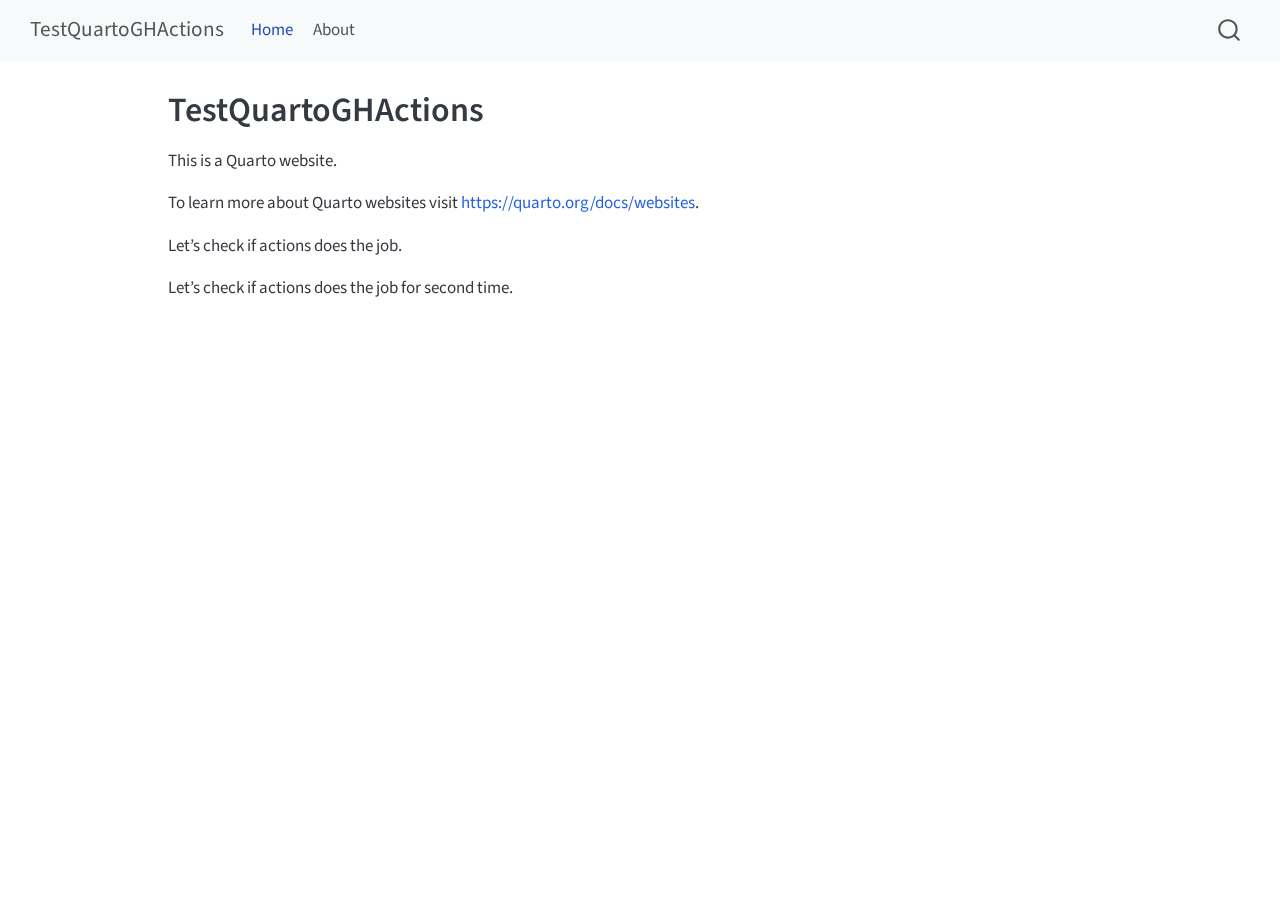
<file: index.html>
<!DOCTYPE html>
<html xmlns="http://www.w3.org/1999/xhtml" lang="en" xml:lang="en"><head>

<meta charset="utf-8">
<meta name="generator" content="quarto-1.6.37">

<meta name="viewport" content="width=device-width, initial-scale=1.0, user-scalable=yes">


<title>TestQuartoGHActions</title>
<style>
code{white-space: pre-wrap;}
span.smallcaps{font-variant: small-caps;}
div.columns{display: flex; gap: min(4vw, 1.5em);}
div.column{flex: auto; overflow-x: auto;}
div.hanging-indent{margin-left: 1.5em; text-indent: -1.5em;}
ul.task-list{list-style: none;}
ul.task-list li input[type="checkbox"] {
  width: 0.8em;
  margin: 0 0.8em 0.2em -1em; /* quarto-specific, see https://github.com/quarto-dev/quarto-cli/issues/4556 */ 
  vertical-align: middle;
}
</style>


<script src="site_libs/quarto-nav/quarto-nav.js"></script>
<script src="site_libs/quarto-nav/headroom.min.js"></script>
<script src="site_libs/clipboard/clipboard.min.js"></script>
<script src="site_libs/quarto-search/autocomplete.umd.js"></script>
<script src="site_libs/quarto-search/fuse.min.js"></script>
<script src="site_libs/quarto-search/quarto-search.js"></script>
<meta name="quarto:offset" content="./">
<script src="site_libs/quarto-html/quarto.js"></script>
<script src="site_libs/quarto-html/popper.min.js"></script>
<script src="site_libs/quarto-html/tippy.umd.min.js"></script>
<script src="site_libs/quarto-html/anchor.min.js"></script>
<link href="site_libs/quarto-html/tippy.css" rel="stylesheet">
<link href="site_libs/quarto-html/quarto-syntax-highlighting-29e2c20b02301cfff04dc8050bf30c7e.css" rel="stylesheet" id="quarto-text-highlighting-styles">
<script src="site_libs/bootstrap/bootstrap.min.js"></script>
<link href="site_libs/bootstrap/bootstrap-icons.css" rel="stylesheet">
<link href="site_libs/bootstrap/bootstrap-19bbcc6d301408316d57746eade88bff.min.css" rel="stylesheet" append-hash="true" id="quarto-bootstrap" data-mode="light">
<script id="quarto-search-options" type="application/json">{
  "location": "navbar",
  "copy-button": false,
  "collapse-after": 3,
  "panel-placement": "end",
  "type": "overlay",
  "limit": 50,
  "keyboard-shortcut": [
    "f",
    "/",
    "s"
  ],
  "show-item-context": false,
  "language": {
    "search-no-results-text": "No results",
    "search-matching-documents-text": "matching documents",
    "search-copy-link-title": "Copy link to search",
    "search-hide-matches-text": "Hide additional matches",
    "search-more-match-text": "more match in this document",
    "search-more-matches-text": "more matches in this document",
    "search-clear-button-title": "Clear",
    "search-text-placeholder": "",
    "search-detached-cancel-button-title": "Cancel",
    "search-submit-button-title": "Submit",
    "search-label": "Search"
  }
}</script>


<link rel="stylesheet" href="styles.css">
</head>

<body class="nav-fixed">

<div id="quarto-search-results"></div>
  <header id="quarto-header" class="headroom fixed-top">
    <nav class="navbar navbar-expand-lg " data-bs-theme="dark">
      <div class="navbar-container container-fluid">
      <div class="navbar-brand-container mx-auto">
    <a class="navbar-brand" href="./index.html">
    <span class="navbar-title">TestQuartoGHActions</span>
    </a>
  </div>
            <div id="quarto-search" class="" title="Search"></div>
          <button class="navbar-toggler" type="button" data-bs-toggle="collapse" data-bs-target="#navbarCollapse" aria-controls="navbarCollapse" role="menu" aria-expanded="false" aria-label="Toggle navigation" onclick="if (window.quartoToggleHeadroom) { window.quartoToggleHeadroom(); }">
  <span class="navbar-toggler-icon"></span>
</button>
          <div class="collapse navbar-collapse" id="navbarCollapse">
            <ul class="navbar-nav navbar-nav-scroll me-auto">
  <li class="nav-item">
    <a class="nav-link active" href="./index.html" aria-current="page"> 
<span class="menu-text">Home</span></a>
  </li>  
  <li class="nav-item">
    <a class="nav-link" href="./about.html"> 
<span class="menu-text">About</span></a>
  </li>  
</ul>
          </div> <!-- /navcollapse -->
            <div class="quarto-navbar-tools">
</div>
      </div> <!-- /container-fluid -->
    </nav>
</header>
<!-- content -->
<div id="quarto-content" class="quarto-container page-columns page-rows-contents page-layout-article page-navbar">
<!-- sidebar -->
<!-- margin-sidebar -->
    <div id="quarto-margin-sidebar" class="sidebar margin-sidebar zindex-bottom">
        
    </div>
<!-- main -->
<main class="content" id="quarto-document-content">

<header id="title-block-header" class="quarto-title-block default">
<div class="quarto-title">
<h1 class="title">TestQuartoGHActions</h1>
</div>



<div class="quarto-title-meta">

    
  
    
  </div>
  


</header>


<p>This is a Quarto website.</p>
<p>To learn more about Quarto websites visit <a href="https://quarto.org/docs/websites" class="uri">https://quarto.org/docs/websites</a>.</p>
<p>Let’s check if actions does the job.</p>
<p>Let’s check if actions does the job for second time.</p>



</main> <!-- /main -->
<script id="quarto-html-after-body" type="application/javascript">
window.document.addEventListener("DOMContentLoaded", function (event) {
  const toggleBodyColorMode = (bsSheetEl) => {
    const mode = bsSheetEl.getAttribute("data-mode");
    const bodyEl = window.document.querySelector("body");
    if (mode === "dark") {
      bodyEl.classList.add("quarto-dark");
      bodyEl.classList.remove("quarto-light");
    } else {
      bodyEl.classList.add("quarto-light");
      bodyEl.classList.remove("quarto-dark");
    }
  }
  const toggleBodyColorPrimary = () => {
    const bsSheetEl = window.document.querySelector("link#quarto-bootstrap");
    if (bsSheetEl) {
      toggleBodyColorMode(bsSheetEl);
    }
  }
  toggleBodyColorPrimary();  
  const icon = "";
  const anchorJS = new window.AnchorJS();
  anchorJS.options = {
    placement: 'right',
    icon: icon
  };
  anchorJS.add('.anchored');
  const isCodeAnnotation = (el) => {
    for (const clz of el.classList) {
      if (clz.startsWith('code-annotation-')) {                     
        return true;
      }
    }
    return false;
  }
  const onCopySuccess = function(e) {
    // button target
    const button = e.trigger;
    // don't keep focus
    button.blur();
    // flash "checked"
    button.classList.add('code-copy-button-checked');
    var currentTitle = button.getAttribute("title");
    button.setAttribute("title", "Copied!");
    let tooltip;
    if (window.bootstrap) {
      button.setAttribute("data-bs-toggle", "tooltip");
      button.setAttribute("data-bs-placement", "left");
      button.setAttribute("data-bs-title", "Copied!");
      tooltip = new bootstrap.Tooltip(button, 
        { trigger: "manual", 
          customClass: "code-copy-button-tooltip",
          offset: [0, -8]});
      tooltip.show();    
    }
    setTimeout(function() {
      if (tooltip) {
        tooltip.hide();
        button.removeAttribute("data-bs-title");
        button.removeAttribute("data-bs-toggle");
        button.removeAttribute("data-bs-placement");
      }
      button.setAttribute("title", currentTitle);
      button.classList.remove('code-copy-button-checked');
    }, 1000);
    // clear code selection
    e.clearSelection();
  }
  const getTextToCopy = function(trigger) {
      const codeEl = trigger.previousElementSibling.cloneNode(true);
      for (const childEl of codeEl.children) {
        if (isCodeAnnotation(childEl)) {
          childEl.remove();
        }
      }
      return codeEl.innerText;
  }
  const clipboard = new window.ClipboardJS('.code-copy-button:not([data-in-quarto-modal])', {
    text: getTextToCopy
  });
  clipboard.on('success', onCopySuccess);
  if (window.document.getElementById('quarto-embedded-source-code-modal')) {
    const clipboardModal = new window.ClipboardJS('.code-copy-button[data-in-quarto-modal]', {
      text: getTextToCopy,
      container: window.document.getElementById('quarto-embedded-source-code-modal')
    });
    clipboardModal.on('success', onCopySuccess);
  }
    var localhostRegex = new RegExp(/^(?:http|https):\/\/localhost\:?[0-9]*\//);
    var mailtoRegex = new RegExp(/^mailto:/);
      var filterRegex = new RegExp("https:\/\/AlbertProfe\.github\.io\/quartoGHActions\/");
    var isInternal = (href) => {
        return filterRegex.test(href) || localhostRegex.test(href) || mailtoRegex.test(href);
    }
    // Inspect non-navigation links and adorn them if external
 	var links = window.document.querySelectorAll('a[href]:not(.nav-link):not(.navbar-brand):not(.toc-action):not(.sidebar-link):not(.sidebar-item-toggle):not(.pagination-link):not(.no-external):not([aria-hidden]):not(.dropdown-item):not(.quarto-navigation-tool):not(.about-link)');
    for (var i=0; i<links.length; i++) {
      const link = links[i];
      if (!isInternal(link.href)) {
        // undo the damage that might have been done by quarto-nav.js in the case of
        // links that we want to consider external
        if (link.dataset.originalHref !== undefined) {
          link.href = link.dataset.originalHref;
        }
      }
    }
  function tippyHover(el, contentFn, onTriggerFn, onUntriggerFn) {
    const config = {
      allowHTML: true,
      maxWidth: 500,
      delay: 100,
      arrow: false,
      appendTo: function(el) {
          return el.parentElement;
      },
      interactive: true,
      interactiveBorder: 10,
      theme: 'quarto',
      placement: 'bottom-start',
    };
    if (contentFn) {
      config.content = contentFn;
    }
    if (onTriggerFn) {
      config.onTrigger = onTriggerFn;
    }
    if (onUntriggerFn) {
      config.onUntrigger = onUntriggerFn;
    }
    window.tippy(el, config); 
  }
  const noterefs = window.document.querySelectorAll('a[role="doc-noteref"]');
  for (var i=0; i<noterefs.length; i++) {
    const ref = noterefs[i];
    tippyHover(ref, function() {
      // use id or data attribute instead here
      let href = ref.getAttribute('data-footnote-href') || ref.getAttribute('href');
      try { href = new URL(href).hash; } catch {}
      const id = href.replace(/^#\/?/, "");
      const note = window.document.getElementById(id);
      if (note) {
        return note.innerHTML;
      } else {
        return "";
      }
    });
  }
  const xrefs = window.document.querySelectorAll('a.quarto-xref');
  const processXRef = (id, note) => {
    // Strip column container classes
    const stripColumnClz = (el) => {
      el.classList.remove("page-full", "page-columns");
      if (el.children) {
        for (const child of el.children) {
          stripColumnClz(child);
        }
      }
    }
    stripColumnClz(note)
    if (id === null || id.startsWith('sec-')) {
      // Special case sections, only their first couple elements
      const container = document.createElement("div");
      if (note.children && note.children.length > 2) {
        container.appendChild(note.children[0].cloneNode(true));
        for (let i = 1; i < note.children.length; i++) {
          const child = note.children[i];
          if (child.tagName === "P" && child.innerText === "") {
            continue;
          } else {
            container.appendChild(child.cloneNode(true));
            break;
          }
        }
        if (window.Quarto?.typesetMath) {
          window.Quarto.typesetMath(container);
        }
        return container.innerHTML
      } else {
        if (window.Quarto?.typesetMath) {
          window.Quarto.typesetMath(note);
        }
        return note.innerHTML;
      }
    } else {
      // Remove any anchor links if they are present
      const anchorLink = note.querySelector('a.anchorjs-link');
      if (anchorLink) {
        anchorLink.remove();
      }
      if (window.Quarto?.typesetMath) {
        window.Quarto.typesetMath(note);
      }
      if (note.classList.contains("callout")) {
        return note.outerHTML;
      } else {
        return note.innerHTML;
      }
    }
  }
  for (var i=0; i<xrefs.length; i++) {
    const xref = xrefs[i];
    tippyHover(xref, undefined, function(instance) {
      instance.disable();
      let url = xref.getAttribute('href');
      let hash = undefined; 
      if (url.startsWith('#')) {
        hash = url;
      } else {
        try { hash = new URL(url).hash; } catch {}
      }
      if (hash) {
        const id = hash.replace(/^#\/?/, "");
        const note = window.document.getElementById(id);
        if (note !== null) {
          try {
            const html = processXRef(id, note.cloneNode(true));
            instance.setContent(html);
          } finally {
            instance.enable();
            instance.show();
          }
        } else {
          // See if we can fetch this
          fetch(url.split('#')[0])
          .then(res => res.text())
          .then(html => {
            const parser = new DOMParser();
            const htmlDoc = parser.parseFromString(html, "text/html");
            const note = htmlDoc.getElementById(id);
            if (note !== null) {
              const html = processXRef(id, note);
              instance.setContent(html);
            } 
          }).finally(() => {
            instance.enable();
            instance.show();
          });
        }
      } else {
        // See if we can fetch a full url (with no hash to target)
        // This is a special case and we should probably do some content thinning / targeting
        fetch(url)
        .then(res => res.text())
        .then(html => {
          const parser = new DOMParser();
          const htmlDoc = parser.parseFromString(html, "text/html");
          const note = htmlDoc.querySelector('main.content');
          if (note !== null) {
            // This should only happen for chapter cross references
            // (since there is no id in the URL)
            // remove the first header
            if (note.children.length > 0 && note.children[0].tagName === "HEADER") {
              note.children[0].remove();
            }
            const html = processXRef(null, note);
            instance.setContent(html);
          } 
        }).finally(() => {
          instance.enable();
          instance.show();
        });
      }
    }, function(instance) {
    });
  }
      let selectedAnnoteEl;
      const selectorForAnnotation = ( cell, annotation) => {
        let cellAttr = 'data-code-cell="' + cell + '"';
        let lineAttr = 'data-code-annotation="' +  annotation + '"';
        const selector = 'span[' + cellAttr + '][' + lineAttr + ']';
        return selector;
      }
      const selectCodeLines = (annoteEl) => {
        const doc = window.document;
        const targetCell = annoteEl.getAttribute("data-target-cell");
        const targetAnnotation = annoteEl.getAttribute("data-target-annotation");
        const annoteSpan = window.document.querySelector(selectorForAnnotation(targetCell, targetAnnotation));
        const lines = annoteSpan.getAttribute("data-code-lines").split(",");
        const lineIds = lines.map((line) => {
          return targetCell + "-" + line;
        })
        let top = null;
        let height = null;
        let parent = null;
        if (lineIds.length > 0) {
            //compute the position of the single el (top and bottom and make a div)
            const el = window.document.getElementById(lineIds[0]);
            top = el.offsetTop;
            height = el.offsetHeight;
            parent = el.parentElement.parentElement;
          if (lineIds.length > 1) {
            const lastEl = window.document.getElementById(lineIds[lineIds.length - 1]);
            const bottom = lastEl.offsetTop + lastEl.offsetHeight;
            height = bottom - top;
          }
          if (top !== null && height !== null && parent !== null) {
            // cook up a div (if necessary) and position it 
            let div = window.document.getElementById("code-annotation-line-highlight");
            if (div === null) {
              div = window.document.createElement("div");
              div.setAttribute("id", "code-annotation-line-highlight");
              div.style.position = 'absolute';
              parent.appendChild(div);
            }
            div.style.top = top - 2 + "px";
            div.style.height = height + 4 + "px";
            div.style.left = 0;
            let gutterDiv = window.document.getElementById("code-annotation-line-highlight-gutter");
            if (gutterDiv === null) {
              gutterDiv = window.document.createElement("div");
              gutterDiv.setAttribute("id", "code-annotation-line-highlight-gutter");
              gutterDiv.style.position = 'absolute';
              const codeCell = window.document.getElementById(targetCell);
              const gutter = codeCell.querySelector('.code-annotation-gutter');
              gutter.appendChild(gutterDiv);
            }
            gutterDiv.style.top = top - 2 + "px";
            gutterDiv.style.height = height + 4 + "px";
          }
          selectedAnnoteEl = annoteEl;
        }
      };
      const unselectCodeLines = () => {
        const elementsIds = ["code-annotation-line-highlight", "code-annotation-line-highlight-gutter"];
        elementsIds.forEach((elId) => {
          const div = window.document.getElementById(elId);
          if (div) {
            div.remove();
          }
        });
        selectedAnnoteEl = undefined;
      };
        // Handle positioning of the toggle
    window.addEventListener(
      "resize",
      throttle(() => {
        elRect = undefined;
        if (selectedAnnoteEl) {
          selectCodeLines(selectedAnnoteEl);
        }
      }, 10)
    );
    function throttle(fn, ms) {
    let throttle = false;
    let timer;
      return (...args) => {
        if(!throttle) { // first call gets through
            fn.apply(this, args);
            throttle = true;
        } else { // all the others get throttled
            if(timer) clearTimeout(timer); // cancel #2
            timer = setTimeout(() => {
              fn.apply(this, args);
              timer = throttle = false;
            }, ms);
        }
      };
    }
      // Attach click handler to the DT
      const annoteDls = window.document.querySelectorAll('dt[data-target-cell]');
      for (const annoteDlNode of annoteDls) {
        annoteDlNode.addEventListener('click', (event) => {
          const clickedEl = event.target;
          if (clickedEl !== selectedAnnoteEl) {
            unselectCodeLines();
            const activeEl = window.document.querySelector('dt[data-target-cell].code-annotation-active');
            if (activeEl) {
              activeEl.classList.remove('code-annotation-active');
            }
            selectCodeLines(clickedEl);
            clickedEl.classList.add('code-annotation-active');
          } else {
            // Unselect the line
            unselectCodeLines();
            clickedEl.classList.remove('code-annotation-active');
          }
        });
      }
  const findCites = (el) => {
    const parentEl = el.parentElement;
    if (parentEl) {
      const cites = parentEl.dataset.cites;
      if (cites) {
        return {
          el,
          cites: cites.split(' ')
        };
      } else {
        return findCites(el.parentElement)
      }
    } else {
      return undefined;
    }
  };
  var bibliorefs = window.document.querySelectorAll('a[role="doc-biblioref"]');
  for (var i=0; i<bibliorefs.length; i++) {
    const ref = bibliorefs[i];
    const citeInfo = findCites(ref);
    if (citeInfo) {
      tippyHover(citeInfo.el, function() {
        var popup = window.document.createElement('div');
        citeInfo.cites.forEach(function(cite) {
          var citeDiv = window.document.createElement('div');
          citeDiv.classList.add('hanging-indent');
          citeDiv.classList.add('csl-entry');
          var biblioDiv = window.document.getElementById('ref-' + cite);
          if (biblioDiv) {
            citeDiv.innerHTML = biblioDiv.innerHTML;
          }
          popup.appendChild(citeDiv);
        });
        return popup.innerHTML;
      });
    }
  }
});
</script>
</div> <!-- /content -->




</body></html>
</file>
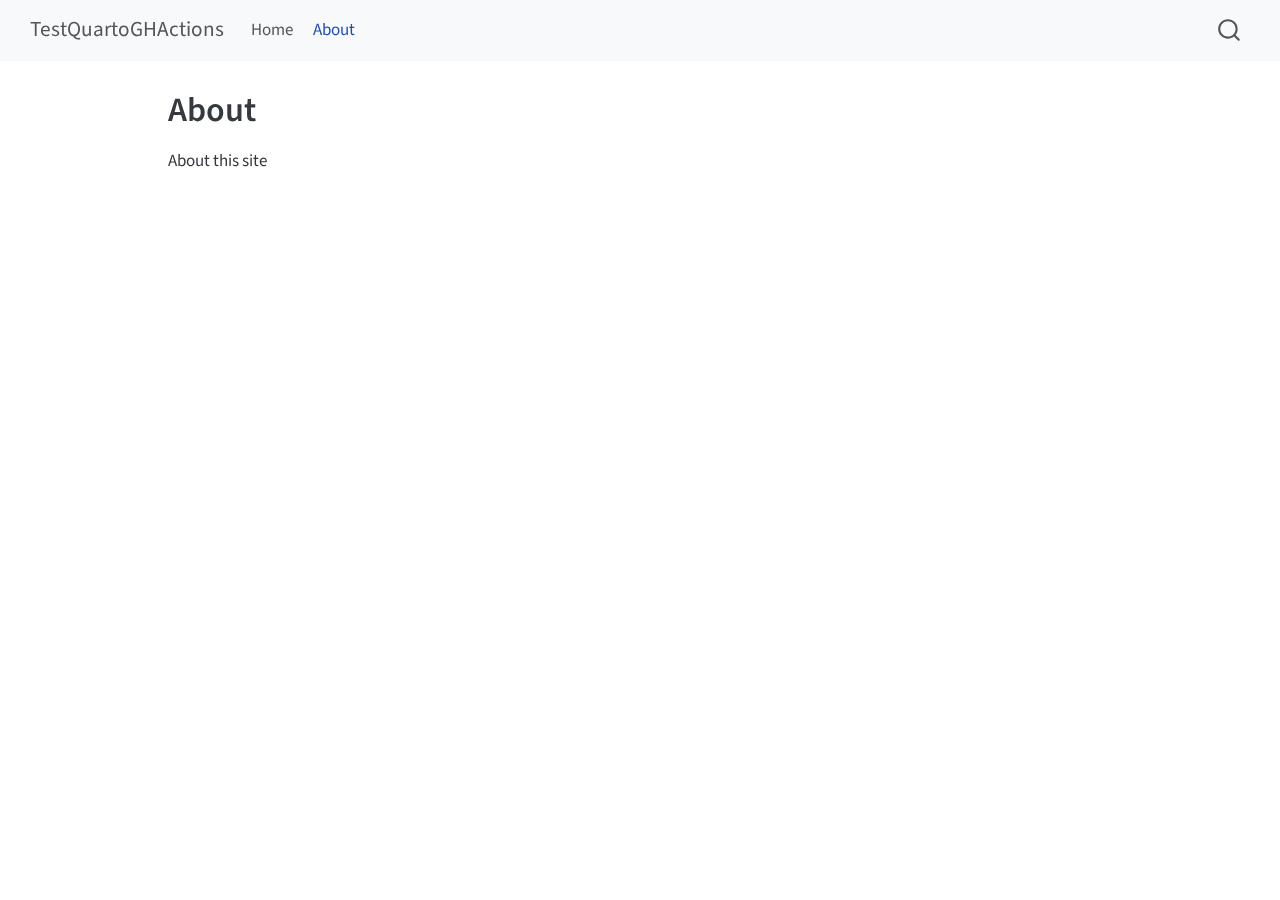
<file: about.html>
<!DOCTYPE html>
<html xmlns="http://www.w3.org/1999/xhtml" lang="en" xml:lang="en"><head>

<meta charset="utf-8">
<meta name="generator" content="quarto-1.6.37">

<meta name="viewport" content="width=device-width, initial-scale=1.0, user-scalable=yes">


<title>About – TestQuartoGHActions</title>
<style>
code{white-space: pre-wrap;}
span.smallcaps{font-variant: small-caps;}
div.columns{display: flex; gap: min(4vw, 1.5em);}
div.column{flex: auto; overflow-x: auto;}
div.hanging-indent{margin-left: 1.5em; text-indent: -1.5em;}
ul.task-list{list-style: none;}
ul.task-list li input[type="checkbox"] {
  width: 0.8em;
  margin: 0 0.8em 0.2em -1em; /* quarto-specific, see https://github.com/quarto-dev/quarto-cli/issues/4556 */ 
  vertical-align: middle;
}
</style>


<script src="site_libs/quarto-nav/quarto-nav.js"></script>
<script src="site_libs/quarto-nav/headroom.min.js"></script>
<script src="site_libs/clipboard/clipboard.min.js"></script>
<script src="site_libs/quarto-search/autocomplete.umd.js"></script>
<script src="site_libs/quarto-search/fuse.min.js"></script>
<script src="site_libs/quarto-search/quarto-search.js"></script>
<meta name="quarto:offset" content="./">
<script src="site_libs/quarto-html/quarto.js"></script>
<script src="site_libs/quarto-html/popper.min.js"></script>
<script src="site_libs/quarto-html/tippy.umd.min.js"></script>
<script src="site_libs/quarto-html/anchor.min.js"></script>
<link href="site_libs/quarto-html/tippy.css" rel="stylesheet">
<link href="site_libs/quarto-html/quarto-syntax-highlighting-29e2c20b02301cfff04dc8050bf30c7e.css" rel="stylesheet" id="quarto-text-highlighting-styles">
<script src="site_libs/bootstrap/bootstrap.min.js"></script>
<link href="site_libs/bootstrap/bootstrap-icons.css" rel="stylesheet">
<link href="site_libs/bootstrap/bootstrap-19bbcc6d301408316d57746eade88bff.min.css" rel="stylesheet" append-hash="true" id="quarto-bootstrap" data-mode="light">
<script id="quarto-search-options" type="application/json">{
  "location": "navbar",
  "copy-button": false,
  "collapse-after": 3,
  "panel-placement": "end",
  "type": "overlay",
  "limit": 50,
  "keyboard-shortcut": [
    "f",
    "/",
    "s"
  ],
  "show-item-context": false,
  "language": {
    "search-no-results-text": "No results",
    "search-matching-documents-text": "matching documents",
    "search-copy-link-title": "Copy link to search",
    "search-hide-matches-text": "Hide additional matches",
    "search-more-match-text": "more match in this document",
    "search-more-matches-text": "more matches in this document",
    "search-clear-button-title": "Clear",
    "search-text-placeholder": "",
    "search-detached-cancel-button-title": "Cancel",
    "search-submit-button-title": "Submit",
    "search-label": "Search"
  }
}</script>


<link rel="stylesheet" href="styles.css">
</head>

<body class="nav-fixed">

<div id="quarto-search-results"></div>
  <header id="quarto-header" class="headroom fixed-top">
    <nav class="navbar navbar-expand-lg " data-bs-theme="dark">
      <div class="navbar-container container-fluid">
      <div class="navbar-brand-container mx-auto">
    <a class="navbar-brand" href="./index.html">
    <span class="navbar-title">TestQuartoGHActions</span>
    </a>
  </div>
            <div id="quarto-search" class="" title="Search"></div>
          <button class="navbar-toggler" type="button" data-bs-toggle="collapse" data-bs-target="#navbarCollapse" aria-controls="navbarCollapse" role="menu" aria-expanded="false" aria-label="Toggle navigation" onclick="if (window.quartoToggleHeadroom) { window.quartoToggleHeadroom(); }">
  <span class="navbar-toggler-icon"></span>
</button>
          <div class="collapse navbar-collapse" id="navbarCollapse">
            <ul class="navbar-nav navbar-nav-scroll me-auto">
  <li class="nav-item">
    <a class="nav-link" href="./index.html"> 
<span class="menu-text">Home</span></a>
  </li>  
  <li class="nav-item">
    <a class="nav-link active" href="./about.html" aria-current="page"> 
<span class="menu-text">About</span></a>
  </li>  
</ul>
          </div> <!-- /navcollapse -->
            <div class="quarto-navbar-tools">
</div>
      </div> <!-- /container-fluid -->
    </nav>
</header>
<!-- content -->
<div id="quarto-content" class="quarto-container page-columns page-rows-contents page-layout-article page-navbar">
<!-- sidebar -->
<!-- margin-sidebar -->
    <div id="quarto-margin-sidebar" class="sidebar margin-sidebar zindex-bottom">
        
    </div>
<!-- main -->
<main class="content" id="quarto-document-content">

<header id="title-block-header" class="quarto-title-block default">
<div class="quarto-title">
<h1 class="title">About</h1>
</div>



<div class="quarto-title-meta">

    
  
    
  </div>
  


</header>


<p>About this site</p>



</main> <!-- /main -->
<script id="quarto-html-after-body" type="application/javascript">
window.document.addEventListener("DOMContentLoaded", function (event) {
  const toggleBodyColorMode = (bsSheetEl) => {
    const mode = bsSheetEl.getAttribute("data-mode");
    const bodyEl = window.document.querySelector("body");
    if (mode === "dark") {
      bodyEl.classList.add("quarto-dark");
      bodyEl.classList.remove("quarto-light");
    } else {
      bodyEl.classList.add("quarto-light");
      bodyEl.classList.remove("quarto-dark");
    }
  }
  const toggleBodyColorPrimary = () => {
    const bsSheetEl = window.document.querySelector("link#quarto-bootstrap");
    if (bsSheetEl) {
      toggleBodyColorMode(bsSheetEl);
    }
  }
  toggleBodyColorPrimary();  
  const icon = "";
  const anchorJS = new window.AnchorJS();
  anchorJS.options = {
    placement: 'right',
    icon: icon
  };
  anchorJS.add('.anchored');
  const isCodeAnnotation = (el) => {
    for (const clz of el.classList) {
      if (clz.startsWith('code-annotation-')) {                     
        return true;
      }
    }
    return false;
  }
  const onCopySuccess = function(e) {
    // button target
    const button = e.trigger;
    // don't keep focus
    button.blur();
    // flash "checked"
    button.classList.add('code-copy-button-checked');
    var currentTitle = button.getAttribute("title");
    button.setAttribute("title", "Copied!");
    let tooltip;
    if (window.bootstrap) {
      button.setAttribute("data-bs-toggle", "tooltip");
      button.setAttribute("data-bs-placement", "left");
      button.setAttribute("data-bs-title", "Copied!");
      tooltip = new bootstrap.Tooltip(button, 
        { trigger: "manual", 
          customClass: "code-copy-button-tooltip",
          offset: [0, -8]});
      tooltip.show();    
    }
    setTimeout(function() {
      if (tooltip) {
        tooltip.hide();
        button.removeAttribute("data-bs-title");
        button.removeAttribute("data-bs-toggle");
        button.removeAttribute("data-bs-placement");
      }
      button.setAttribute("title", currentTitle);
      button.classList.remove('code-copy-button-checked');
    }, 1000);
    // clear code selection
    e.clearSelection();
  }
  const getTextToCopy = function(trigger) {
      const codeEl = trigger.previousElementSibling.cloneNode(true);
      for (const childEl of codeEl.children) {
        if (isCodeAnnotation(childEl)) {
          childEl.remove();
        }
      }
      return codeEl.innerText;
  }
  const clipboard = new window.ClipboardJS('.code-copy-button:not([data-in-quarto-modal])', {
    text: getTextToCopy
  });
  clipboard.on('success', onCopySuccess);
  if (window.document.getElementById('quarto-embedded-source-code-modal')) {
    const clipboardModal = new window.ClipboardJS('.code-copy-button[data-in-quarto-modal]', {
      text: getTextToCopy,
      container: window.document.getElementById('quarto-embedded-source-code-modal')
    });
    clipboardModal.on('success', onCopySuccess);
  }
    var localhostRegex = new RegExp(/^(?:http|https):\/\/localhost\:?[0-9]*\//);
    var mailtoRegex = new RegExp(/^mailto:/);
      var filterRegex = new RegExp("https:\/\/AlbertProfe\.github\.io\/quartoGHActions\/");
    var isInternal = (href) => {
        return filterRegex.test(href) || localhostRegex.test(href) || mailtoRegex.test(href);
    }
    // Inspect non-navigation links and adorn them if external
 	var links = window.document.querySelectorAll('a[href]:not(.nav-link):not(.navbar-brand):not(.toc-action):not(.sidebar-link):not(.sidebar-item-toggle):not(.pagination-link):not(.no-external):not([aria-hidden]):not(.dropdown-item):not(.quarto-navigation-tool):not(.about-link)');
    for (var i=0; i<links.length; i++) {
      const link = links[i];
      if (!isInternal(link.href)) {
        // undo the damage that might have been done by quarto-nav.js in the case of
        // links that we want to consider external
        if (link.dataset.originalHref !== undefined) {
          link.href = link.dataset.originalHref;
        }
      }
    }
  function tippyHover(el, contentFn, onTriggerFn, onUntriggerFn) {
    const config = {
      allowHTML: true,
      maxWidth: 500,
      delay: 100,
      arrow: false,
      appendTo: function(el) {
          return el.parentElement;
      },
      interactive: true,
      interactiveBorder: 10,
      theme: 'quarto',
      placement: 'bottom-start',
    };
    if (contentFn) {
      config.content = contentFn;
    }
    if (onTriggerFn) {
      config.onTrigger = onTriggerFn;
    }
    if (onUntriggerFn) {
      config.onUntrigger = onUntriggerFn;
    }
    window.tippy(el, config); 
  }
  const noterefs = window.document.querySelectorAll('a[role="doc-noteref"]');
  for (var i=0; i<noterefs.length; i++) {
    const ref = noterefs[i];
    tippyHover(ref, function() {
      // use id or data attribute instead here
      let href = ref.getAttribute('data-footnote-href') || ref.getAttribute('href');
      try { href = new URL(href).hash; } catch {}
      const id = href.replace(/^#\/?/, "");
      const note = window.document.getElementById(id);
      if (note) {
        return note.innerHTML;
      } else {
        return "";
      }
    });
  }
  const xrefs = window.document.querySelectorAll('a.quarto-xref');
  const processXRef = (id, note) => {
    // Strip column container classes
    const stripColumnClz = (el) => {
      el.classList.remove("page-full", "page-columns");
      if (el.children) {
        for (const child of el.children) {
          stripColumnClz(child);
        }
      }
    }
    stripColumnClz(note)
    if (id === null || id.startsWith('sec-')) {
      // Special case sections, only their first couple elements
      const container = document.createElement("div");
      if (note.children && note.children.length > 2) {
        container.appendChild(note.children[0].cloneNode(true));
        for (let i = 1; i < note.children.length; i++) {
          const child = note.children[i];
          if (child.tagName === "P" && child.innerText === "") {
            continue;
          } else {
            container.appendChild(child.cloneNode(true));
            break;
          }
        }
        if (window.Quarto?.typesetMath) {
          window.Quarto.typesetMath(container);
        }
        return container.innerHTML
      } else {
        if (window.Quarto?.typesetMath) {
          window.Quarto.typesetMath(note);
        }
        return note.innerHTML;
      }
    } else {
      // Remove any anchor links if they are present
      const anchorLink = note.querySelector('a.anchorjs-link');
      if (anchorLink) {
        anchorLink.remove();
      }
      if (window.Quarto?.typesetMath) {
        window.Quarto.typesetMath(note);
      }
      if (note.classList.contains("callout")) {
        return note.outerHTML;
      } else {
        return note.innerHTML;
      }
    }
  }
  for (var i=0; i<xrefs.length; i++) {
    const xref = xrefs[i];
    tippyHover(xref, undefined, function(instance) {
      instance.disable();
      let url = xref.getAttribute('href');
      let hash = undefined; 
      if (url.startsWith('#')) {
        hash = url;
      } else {
        try { hash = new URL(url).hash; } catch {}
      }
      if (hash) {
        const id = hash.replace(/^#\/?/, "");
        const note = window.document.getElementById(id);
        if (note !== null) {
          try {
            const html = processXRef(id, note.cloneNode(true));
            instance.setContent(html);
          } finally {
            instance.enable();
            instance.show();
          }
        } else {
          // See if we can fetch this
          fetch(url.split('#')[0])
          .then(res => res.text())
          .then(html => {
            const parser = new DOMParser();
            const htmlDoc = parser.parseFromString(html, "text/html");
            const note = htmlDoc.getElementById(id);
            if (note !== null) {
              const html = processXRef(id, note);
              instance.setContent(html);
            } 
          }).finally(() => {
            instance.enable();
            instance.show();
          });
        }
      } else {
        // See if we can fetch a full url (with no hash to target)
        // This is a special case and we should probably do some content thinning / targeting
        fetch(url)
        .then(res => res.text())
        .then(html => {
          const parser = new DOMParser();
          const htmlDoc = parser.parseFromString(html, "text/html");
          const note = htmlDoc.querySelector('main.content');
          if (note !== null) {
            // This should only happen for chapter cross references
            // (since there is no id in the URL)
            // remove the first header
            if (note.children.length > 0 && note.children[0].tagName === "HEADER") {
              note.children[0].remove();
            }
            const html = processXRef(null, note);
            instance.setContent(html);
          } 
        }).finally(() => {
          instance.enable();
          instance.show();
        });
      }
    }, function(instance) {
    });
  }
      let selectedAnnoteEl;
      const selectorForAnnotation = ( cell, annotation) => {
        let cellAttr = 'data-code-cell="' + cell + '"';
        let lineAttr = 'data-code-annotation="' +  annotation + '"';
        const selector = 'span[' + cellAttr + '][' + lineAttr + ']';
        return selector;
      }
      const selectCodeLines = (annoteEl) => {
        const doc = window.document;
        const targetCell = annoteEl.getAttribute("data-target-cell");
        const targetAnnotation = annoteEl.getAttribute("data-target-annotation");
        const annoteSpan = window.document.querySelector(selectorForAnnotation(targetCell, targetAnnotation));
        const lines = annoteSpan.getAttribute("data-code-lines").split(",");
        const lineIds = lines.map((line) => {
          return targetCell + "-" + line;
        })
        let top = null;
        let height = null;
        let parent = null;
        if (lineIds.length > 0) {
            //compute the position of the single el (top and bottom and make a div)
            const el = window.document.getElementById(lineIds[0]);
            top = el.offsetTop;
            height = el.offsetHeight;
            parent = el.parentElement.parentElement;
          if (lineIds.length > 1) {
            const lastEl = window.document.getElementById(lineIds[lineIds.length - 1]);
            const bottom = lastEl.offsetTop + lastEl.offsetHeight;
            height = bottom - top;
          }
          if (top !== null && height !== null && parent !== null) {
            // cook up a div (if necessary) and position it 
            let div = window.document.getElementById("code-annotation-line-highlight");
            if (div === null) {
              div = window.document.createElement("div");
              div.setAttribute("id", "code-annotation-line-highlight");
              div.style.position = 'absolute';
              parent.appendChild(div);
            }
            div.style.top = top - 2 + "px";
            div.style.height = height + 4 + "px";
            div.style.left = 0;
            let gutterDiv = window.document.getElementById("code-annotation-line-highlight-gutter");
            if (gutterDiv === null) {
              gutterDiv = window.document.createElement("div");
              gutterDiv.setAttribute("id", "code-annotation-line-highlight-gutter");
              gutterDiv.style.position = 'absolute';
              const codeCell = window.document.getElementById(targetCell);
              const gutter = codeCell.querySelector('.code-annotation-gutter');
              gutter.appendChild(gutterDiv);
            }
            gutterDiv.style.top = top - 2 + "px";
            gutterDiv.style.height = height + 4 + "px";
          }
          selectedAnnoteEl = annoteEl;
        }
      };
      const unselectCodeLines = () => {
        const elementsIds = ["code-annotation-line-highlight", "code-annotation-line-highlight-gutter"];
        elementsIds.forEach((elId) => {
          const div = window.document.getElementById(elId);
          if (div) {
            div.remove();
          }
        });
        selectedAnnoteEl = undefined;
      };
        // Handle positioning of the toggle
    window.addEventListener(
      "resize",
      throttle(() => {
        elRect = undefined;
        if (selectedAnnoteEl) {
          selectCodeLines(selectedAnnoteEl);
        }
      }, 10)
    );
    function throttle(fn, ms) {
    let throttle = false;
    let timer;
      return (...args) => {
        if(!throttle) { // first call gets through
            fn.apply(this, args);
            throttle = true;
        } else { // all the others get throttled
            if(timer) clearTimeout(timer); // cancel #2
            timer = setTimeout(() => {
              fn.apply(this, args);
              timer = throttle = false;
            }, ms);
        }
      };
    }
      // Attach click handler to the DT
      const annoteDls = window.document.querySelectorAll('dt[data-target-cell]');
      for (const annoteDlNode of annoteDls) {
        annoteDlNode.addEventListener('click', (event) => {
          const clickedEl = event.target;
          if (clickedEl !== selectedAnnoteEl) {
            unselectCodeLines();
            const activeEl = window.document.querySelector('dt[data-target-cell].code-annotation-active');
            if (activeEl) {
              activeEl.classList.remove('code-annotation-active');
            }
            selectCodeLines(clickedEl);
            clickedEl.classList.add('code-annotation-active');
          } else {
            // Unselect the line
            unselectCodeLines();
            clickedEl.classList.remove('code-annotation-active');
          }
        });
      }
  const findCites = (el) => {
    const parentEl = el.parentElement;
    if (parentEl) {
      const cites = parentEl.dataset.cites;
      if (cites) {
        return {
          el,
          cites: cites.split(' ')
        };
      } else {
        return findCites(el.parentElement)
      }
    } else {
      return undefined;
    }
  };
  var bibliorefs = window.document.querySelectorAll('a[role="doc-biblioref"]');
  for (var i=0; i<bibliorefs.length; i++) {
    const ref = bibliorefs[i];
    const citeInfo = findCites(ref);
    if (citeInfo) {
      tippyHover(citeInfo.el, function() {
        var popup = window.document.createElement('div');
        citeInfo.cites.forEach(function(cite) {
          var citeDiv = window.document.createElement('div');
          citeDiv.classList.add('hanging-indent');
          citeDiv.classList.add('csl-entry');
          var biblioDiv = window.document.getElementById('ref-' + cite);
          if (biblioDiv) {
            citeDiv.innerHTML = biblioDiv.innerHTML;
          }
          popup.appendChild(citeDiv);
        });
        return popup.innerHTML;
      });
    }
  }
});
</script>
</div> <!-- /content -->




</body></html>
</file>
<file: site_libs/quarto-html/tippy.css>
.tippy-box[data-animation=fade][data-state=hidden]{opacity:0}[data-tippy-root]{max-width:calc(100vw - 10px)}.tippy-box{position:relative;background-color:#333;color:#fff;border-radius:4px;font-size:14px;line-height:1.4;white-space:normal;outline:0;transition-property:transform,visibility,opacity}.tippy-box[data-placement^=top]>.tippy-arrow{bottom:0}.tippy-box[data-placement^=top]>.tippy-arrow:before{bottom:-7px;left:0;border-width:8px 8px 0;border-top-color:initial;transform-origin:center top}.tippy-box[data-placement^=bottom]>.tippy-arrow{top:0}.tippy-box[data-placement^=bottom]>.tippy-arrow:before{top:-7px;left:0;border-width:0 8px 8px;border-bottom-color:initial;transform-origin:center bottom}.tippy-box[data-placement^=left]>.tippy-arrow{right:0}.tippy-box[data-placement^=left]>.tippy-arrow:before{border-width:8px 0 8px 8px;border-left-color:initial;right:-7px;transform-origin:center left}.tippy-box[data-placement^=right]>.tippy-arrow{left:0}.tippy-box[data-placement^=right]>.tippy-arrow:before{left:-7px;border-width:8px 8px 8px 0;border-right-color:initial;transform-origin:center right}.tippy-box[data-inertia][data-state=visible]{transition-timing-function:cubic-bezier(.54,1.5,.38,1.11)}.tippy-arrow{width:16px;height:16px;color:#333}.tippy-arrow:before{content:"";position:absolute;border-color:transparent;border-style:solid}.tippy-content{position:relative;padding:5px 9px;z-index:1}
</file>
<file: site_libs/quarto-html/quarto-syntax-highlighting-29e2c20b02301cfff04dc8050bf30c7e.css>
/* quarto syntax highlight colors */
:root {
  --quarto-hl-ot-color: #003B4F;
  --quarto-hl-at-color: #657422;
  --quarto-hl-ss-color: #20794D;
  --quarto-hl-an-color: #5E5E5E;
  --quarto-hl-fu-color: #4758AB;
  --quarto-hl-st-color: #20794D;
  --quarto-hl-cf-color: #003B4F;
  --quarto-hl-op-color: #5E5E5E;
  --quarto-hl-er-color: #AD0000;
  --quarto-hl-bn-color: #AD0000;
  --quarto-hl-al-color: #AD0000;
  --quarto-hl-va-color: #111111;
  --quarto-hl-bu-color: inherit;
  --quarto-hl-ex-color: inherit;
  --quarto-hl-pp-color: #AD0000;
  --quarto-hl-in-color: #5E5E5E;
  --quarto-hl-vs-color: #20794D;
  --quarto-hl-wa-color: #5E5E5E;
  --quarto-hl-do-color: #5E5E5E;
  --quarto-hl-im-color: #00769E;
  --quarto-hl-ch-color: #20794D;
  --quarto-hl-dt-color: #AD0000;
  --quarto-hl-fl-color: #AD0000;
  --quarto-hl-co-color: #5E5E5E;
  --quarto-hl-cv-color: #5E5E5E;
  --quarto-hl-cn-color: #8f5902;
  --quarto-hl-sc-color: #5E5E5E;
  --quarto-hl-dv-color: #AD0000;
  --quarto-hl-kw-color: #003B4F;
}

/* other quarto variables */
:root {
  --quarto-font-monospace: SFMono-Regular, Menlo, Monaco, Consolas, "Liberation Mono", "Courier New", monospace;
}

pre > code.sourceCode > span {
  color: #003B4F;
}

code span {
  color: #003B4F;
}

code.sourceCode > span {
  color: #003B4F;
}

div.sourceCode,
div.sourceCode pre.sourceCode {
  color: #003B4F;
}

code span.ot {
  color: #003B4F;
  font-style: inherit;
}

code span.at {
  color: #657422;
  font-style: inherit;
}

code span.ss {
  color: #20794D;
  font-style: inherit;
}

code span.an {
  color: #5E5E5E;
  font-style: inherit;
}

code span.fu {
  color: #4758AB;
  font-style: inherit;
}

code span.st {
  color: #20794D;
  font-style: inherit;
}

code span.cf {
  color: #003B4F;
  font-weight: bold;
  font-style: inherit;
}

code span.op {
  color: #5E5E5E;
  font-style: inherit;
}

code span.er {
  color: #AD0000;
  font-style: inherit;
}

code span.bn {
  color: #AD0000;
  font-style: inherit;
}

code span.al {
  color: #AD0000;
  font-style: inherit;
}

code span.va {
  color: #111111;
  font-style: inherit;
}

code span.bu {
  font-style: inherit;
}

code span.ex {
  font-style: inherit;
}

code span.pp {
  color: #AD0000;
  font-style: inherit;
}

code span.in {
  color: #5E5E5E;
  font-style: inherit;
}

code span.vs {
  color: #20794D;
  font-style: inherit;
}

code span.wa {
  color: #5E5E5E;
  font-style: italic;
}

code span.do {
  color: #5E5E5E;
  font-style: italic;
}

code span.im {
  color: #00769E;
  font-style: inherit;
}

code span.ch {
  color: #20794D;
  font-style: inherit;
}

code span.dt {
  color: #AD0000;
  font-style: inherit;
}

code span.fl {
  color: #AD0000;
  font-style: inherit;
}

code span.co {
  color: #5E5E5E;
  font-style: inherit;
}

code span.cv {
  color: #5E5E5E;
  font-style: italic;
}

code span.cn {
  color: #8f5902;
  font-style: inherit;
}

code span.sc {
  color: #5E5E5E;
  font-style: inherit;
}

code span.dv {
  color: #AD0000;
  font-style: inherit;
}

code span.kw {
  color: #003B4F;
  font-weight: bold;
  font-style: inherit;
}

.prevent-inlining {
  content: "</";
}

/*# sourceMappingURL=5353fc8bf2a85bac2e7a98e8d13296a2.css.map */
</file>
<file: styles.css>
/* css styles */
</file>
